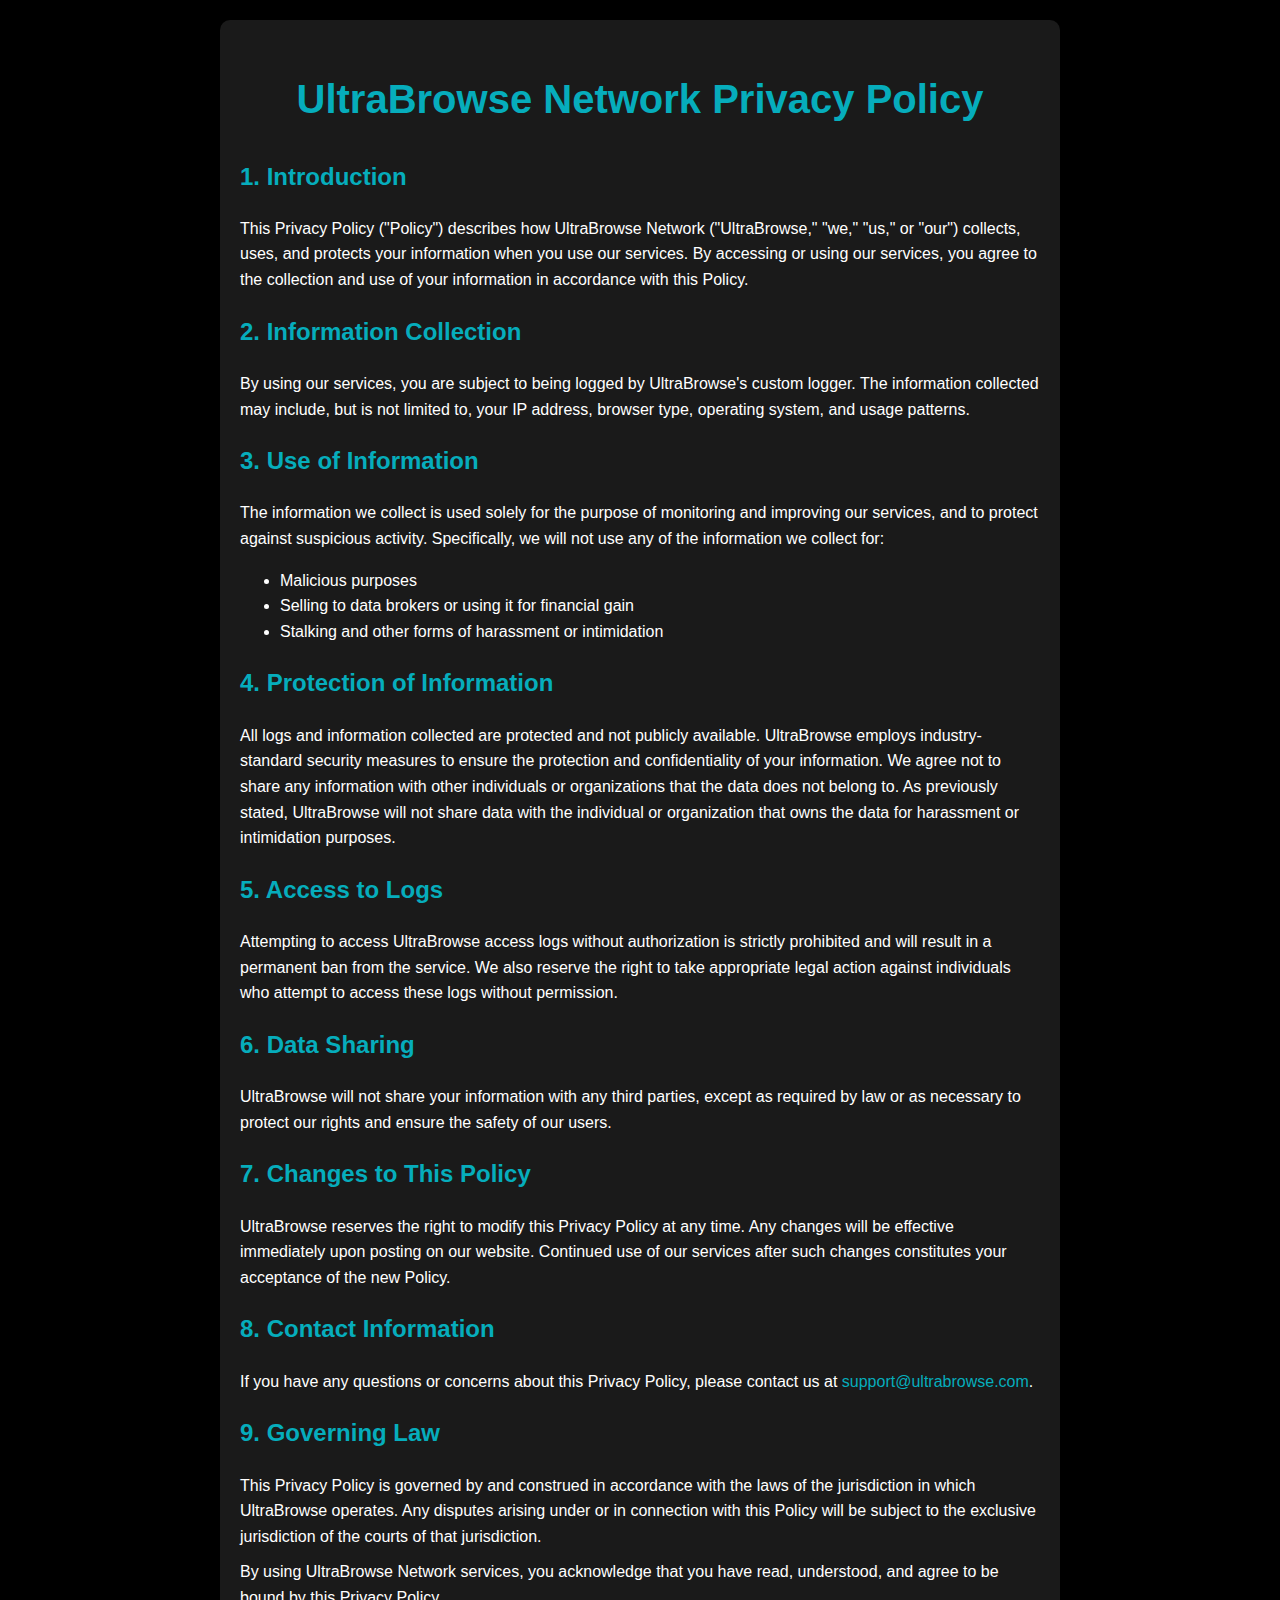
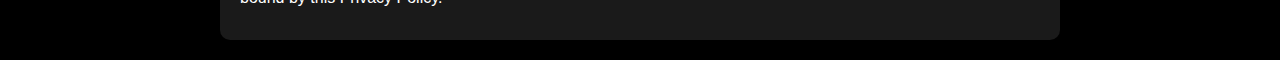
<file: legal/privacy.html>
<!DOCTYPE html>
<html lang="en">
<head>
    <meta charset="UTF-8">
    <meta name="viewport" content="width=device-width, initial-scale=1.0">
    <title>UltraBrowse Network Privacy Policy</title>
    <style>
        body {
            background-color: #000;
            color: #fff;
            font-family: Arial, sans-serif;
            line-height: 1.6;
            margin: 0;
            padding: 20px;
        }
        .container {
            max-width: 800px;
            margin: 0 auto;
            padding: 20px;
            background-color: #1a1a1a;
            border-radius: 10px;
            box-shadow: 0 0 10px rgba(0, 0, 0, 0.5);
        }
        h1, h2 {
            color: #06adbc;
        }
        h1 {
            font-size: 2.5em;
            text-align: center;
        }
        h2 {
            font-size: 1.5em;
            margin-top: 20px;
        }
        p {
            margin: 10px 0;
        }
        a {
            color: #06adbc;
            text-decoration: none;
        }
        a:hover {
            text-decoration: underline;
        }
    </style>
</head>
<body>
    <div class="container">
        <h1>UltraBrowse Network Privacy Policy</h1>
        <h2>1. Introduction</h2>
        <p>This Privacy Policy ("Policy") describes how UltraBrowse Network ("UltraBrowse," "we," "us," or "our") collects, uses, and protects your information when you use our services. By accessing or using our services, you agree to the collection and use of your information in accordance with this Policy.</p>
        
        <h2>2. Information Collection</h2>
        <p>By using our services, you are subject to being logged by UltraBrowse's custom logger. The information collected may include, but is not limited to, your IP address, browser type, operating system, and usage patterns.</p>
        
        <h2>3. Use of Information</h2>
        <p>The information we collect is used solely for the purpose of monitoring and improving our services, and to protect against suspicious activity. Specifically, we will not use any of the information we collect for:</p>
        <ul>
            <li>Malicious purposes</li>
            <li>Selling to data brokers or using it for financial gain</li>
            <li>Stalking and other forms of harassment or intimidation</li>
        </ul>
        
        <h2>4. Protection of Information</h2>
        <p>All logs and information collected are protected and not publicly available. UltraBrowse employs industry-standard security measures to ensure the protection and confidentiality of your information. We agree not to share any information with other individuals or organizations that the data does not belong to. As previously stated, UltraBrowse will not share data with the individual or organization that owns the data for harassment or intimidation purposes.</p>
        
        <h2>5. Access to Logs</h2>
        <p>Attempting to access UltraBrowse access logs without authorization is strictly prohibited and will result in a permanent ban from the service. We also reserve the right to take appropriate legal action against individuals who attempt to access these logs without permission.</p>
        
        <h2>6. Data Sharing</h2>
        <p>UltraBrowse will not share your information with any third parties, except as required by law or as necessary to protect our rights and ensure the safety of our users.</p>
        
        <h2>7. Changes to This Policy</h2>
        <p>UltraBrowse reserves the right to modify this Privacy Policy at any time. Any changes will be effective immediately upon posting on our website. Continued use of our services after such changes constitutes your acceptance of the new Policy.</p>
        
        <h2>8. Contact Information</h2>
        <p>If you have any questions or concerns about this Privacy Policy, please contact us at <a href="mailto:support@ultrabrowse.com">support@ultrabrowse.com</a>.</p>
        
        <h2>9. Governing Law</h2>
        <p>This Privacy Policy is governed by and construed in accordance with the laws of the jurisdiction in which UltraBrowse operates. Any disputes arising under or in connection with this Policy will be subject to the exclusive jurisdiction of the courts of that jurisdiction.</p>
        
        <p>By using UltraBrowse Network services, you acknowledge that you have read, understood, and agree to be bound by this Privacy Policy.</p>
    </div>
</body>
</html>
</file>
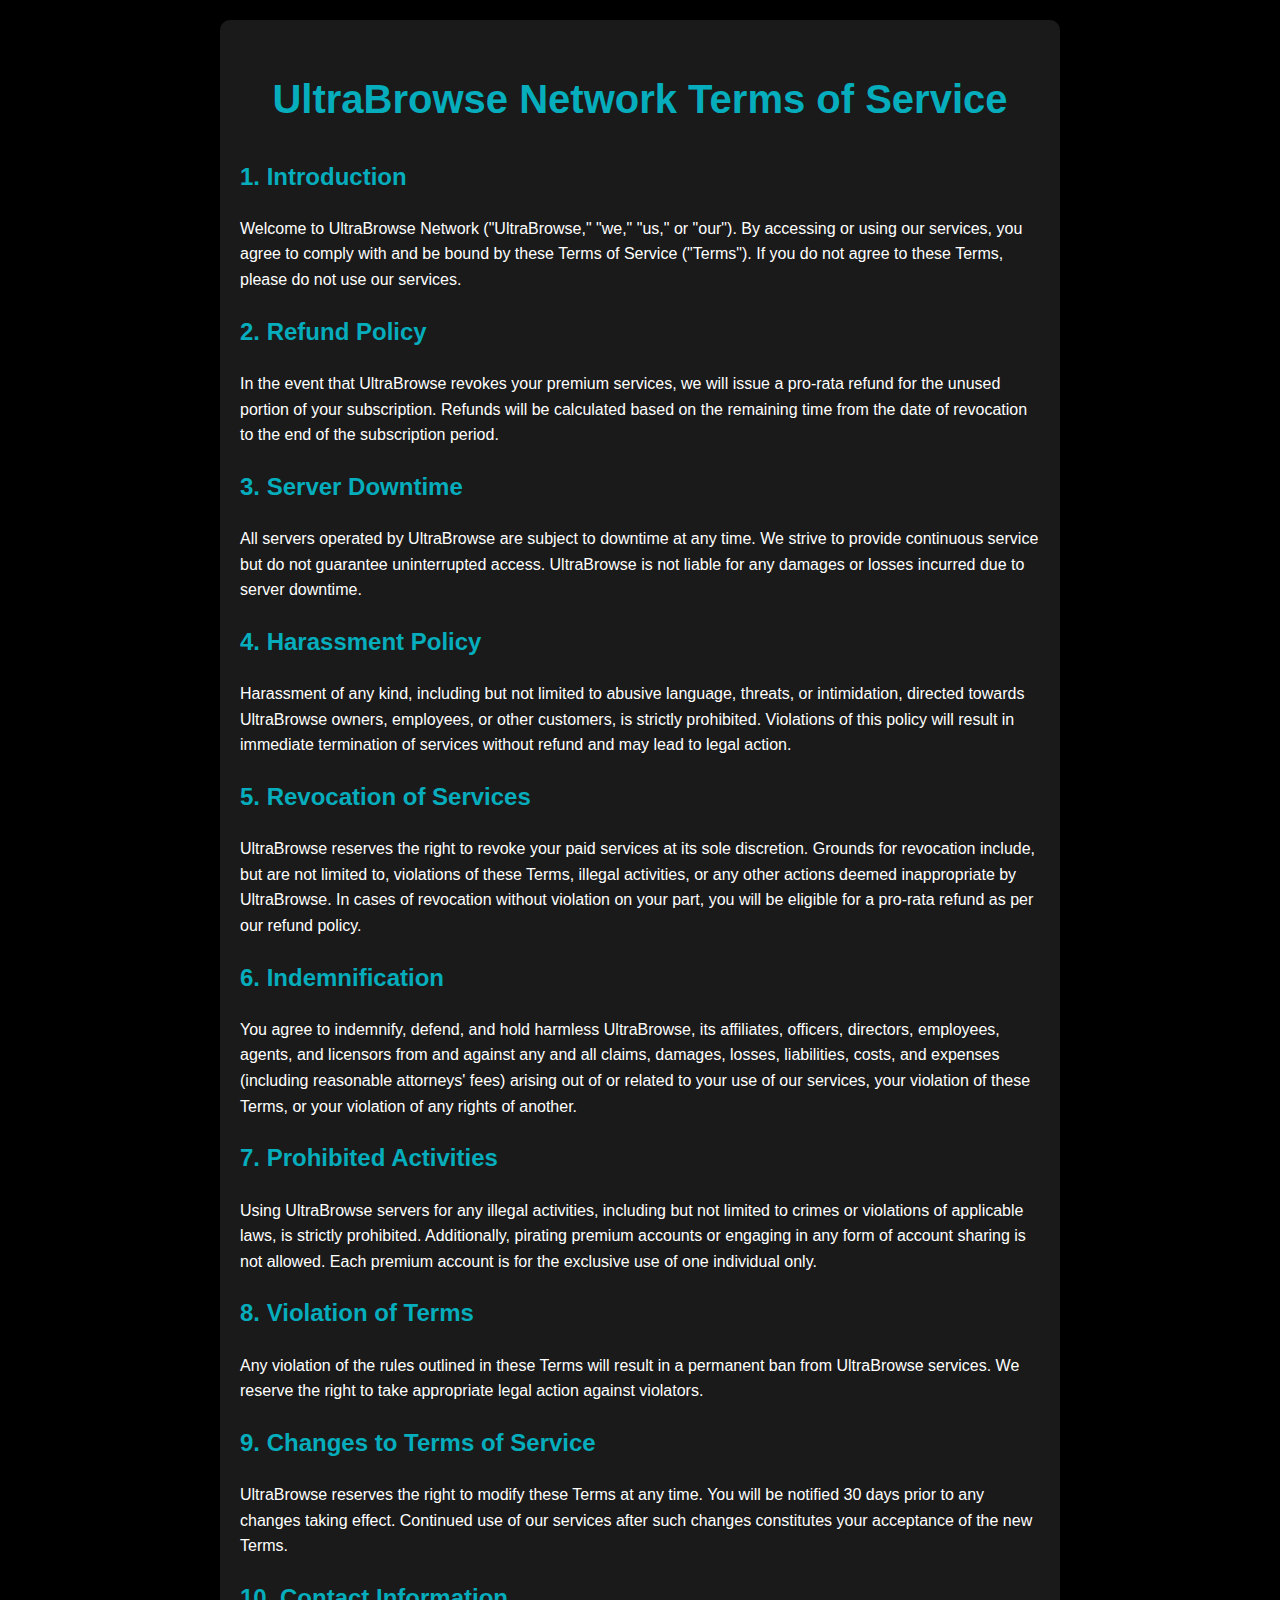
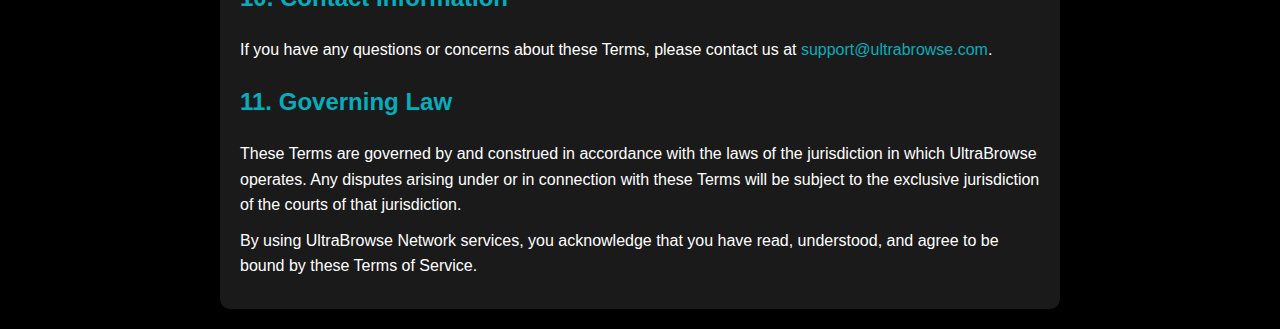
<file: legal/tos.html>
<!DOCTYPE html>
<html lang="en">
<head>
    <meta charset="UTF-8">
    <meta name="viewport" content="width=device-width, initial-scale=1.0">
    <title>UltraBrowse Network Terms of Service</title>
    <style>
        body {
            background-color: #000;
            color: #fff;
            font-family: Arial, sans-serif;
            line-height: 1.6;
            margin: 0;
            padding: 20px;
        }
        .container {
            max-width: 800px;
            margin: 0 auto;
            padding: 20px;
            background-color: #1a1a1a;
            border-radius: 10px;
            box-shadow: 0 0 10px rgba(0, 0, 0, 0.5);
        }
        h1, h2 {
            color: #06adbc;
        }
        h1 {
            font-size: 2.5em;
            text-align: center;
        }
        h2 {
            font-size: 1.5em;
            margin-top: 20px;
        }
        p {
            margin: 10px 0;
        }
        a {
            color: #06adbc;
            text-decoration: none;
        }
        a:hover {
            text-decoration: underline;
        }
    </style>
</head>
<body>
    <div class="container">
        <h1>UltraBrowse Network Terms of Service</h1>
        <h2>1. Introduction</h2>
        <p>Welcome to UltraBrowse Network ("UltraBrowse," "we," "us," or "our"). By accessing or using our services, you agree to comply with and be bound by these Terms of Service ("Terms"). If you do not agree to these Terms, please do not use our services.</p>
        
        <h2>2. Refund Policy</h2>
        <p>In the event that UltraBrowse revokes your premium services, we will issue a pro-rata refund for the unused portion of your subscription. Refunds will be calculated based on the remaining time from the date of revocation to the end of the subscription period.</p>
        
        <h2>3. Server Downtime</h2>
        <p>All servers operated by UltraBrowse are subject to downtime at any time. We strive to provide continuous service but do not guarantee uninterrupted access. UltraBrowse is not liable for any damages or losses incurred due to server downtime.</p>
        
        <h2>4. Harassment Policy</h2>
        <p>Harassment of any kind, including but not limited to abusive language, threats, or intimidation, directed towards UltraBrowse owners, employees, or other customers, is strictly prohibited. Violations of this policy will result in immediate termination of services without refund and may lead to legal action.</p>
        
        <h2>5. Revocation of Services</h2>
        <p>UltraBrowse reserves the right to revoke your paid services at its sole discretion. Grounds for revocation include, but are not limited to, violations of these Terms, illegal activities, or any other actions deemed inappropriate by UltraBrowse. In cases of revocation without violation on your part, you will be eligible for a pro-rata refund as per our refund policy.</p>
        
        <h2>6. Indemnification</h2>
        <p>You agree to indemnify, defend, and hold harmless UltraBrowse, its affiliates, officers, directors, employees, agents, and licensors from and against any and all claims, damages, losses, liabilities, costs, and expenses (including reasonable attorneys' fees) arising out of or related to your use of our services, your violation of these Terms, or your violation of any rights of another.</p>
        
        <h2>7. Prohibited Activities</h2>
        <p>Using UltraBrowse servers for any illegal activities, including but not limited to crimes or violations of applicable laws, is strictly prohibited. Additionally, pirating premium accounts or engaging in any form of account sharing is not allowed. Each premium account is for the exclusive use of one individual only.</p>
        
        <h2>8. Violation of Terms</h2>
        <p>Any violation of the rules outlined in these Terms will result in a permanent ban from UltraBrowse services. We reserve the right to take appropriate legal action against violators.</p>
        
        <h2>9. Changes to Terms of Service</h2>
        <p>UltraBrowse reserves the right to modify these Terms at any time. You will be notified 30 days prior to any changes taking effect. Continued use of our services after such changes constitutes your acceptance of the new Terms.</p>
        
        <h2>10. Contact Information</h2>
        <p>If you have any questions or concerns about these Terms, please contact us at <a href="mailto:support@ultrabrowse.com">support@ultrabrowse.com</a>.</p>
        
        <h2>11. Governing Law</h2>
        <p>These Terms are governed by and construed in accordance with the laws of the jurisdiction in which UltraBrowse operates. Any disputes arising under or in connection with these Terms will be subject to the exclusive jurisdiction of the courts of that jurisdiction.</p>
        
        <p>By using UltraBrowse Network services, you acknowledge that you have read, understood, and agree to be bound by these Terms of Service.</p>
    </div>
</body>
</html>
</file>
